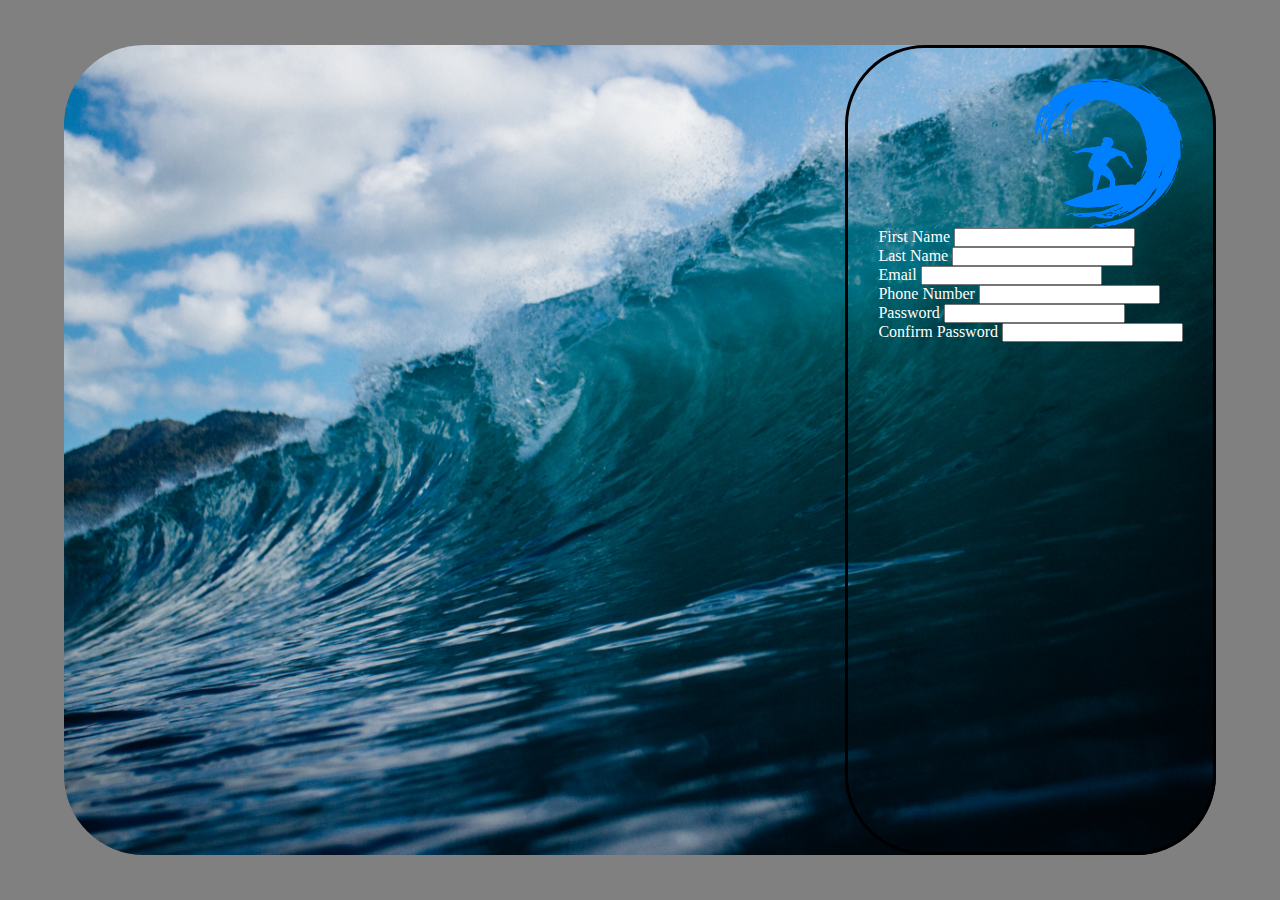
<file: index.html>
<!DOCTYPE html>
<html lang="en">
<head>
    <meta charset="UTF-8">
    <meta http-equiv="X-UA-Compatible" content="IE=edge">
    <meta name="viewport" content="width=device-width, initial-scale=1.0">
    <title>Sign-Up Form</title>
    <link rel="stylesheet" href="./index.css">
</head>
<body >
    <div class="main-container">
        <!-- <img class="wave-image" src="./Wave Image.jpg" alt="wave-image"> -->

        <section>
            <div class="logo-container">
                <img style="height: 150px; width: 150px;" src="./Surfer Icon.png" alt="Surfer">
            </div>

            <div class="form-descriptions">

            </div>

            <form action id="wave-form">
                <div class="input-container">
                    <label for="firstName">First Name</label>
                    <input type="text" name="firstName" id="firstName" required>
                </div>

                <div class="input-container">
                    <label for="lastName">Last Name</label>
                    <input type="text" name="lastName" id="lastName" required>
                </div>

                <div class="input-container">
                    <label for="email">Email</label>
                    <input type="email" name="email" id="email" required>
                </div>

                <div class="input-container">
                    <label for="phoneNum">Phone Number</label>
                    <input type="tel" name="phoneNum" id="phoneNum" required>
                </div>

                <div class="input-container">
                    <label for="password">Password</label>
                    <input type="password" name="password" id="password" required>
                </div>

                <div class="input-container">
                    <label for="confirmPassword">Confirm Password</label>
                    <input type="password" name="confirmPassword" id="confirmPassword" required>
                </div>
            </form>
        </section>
    </div>
</body>
</html>
</file>
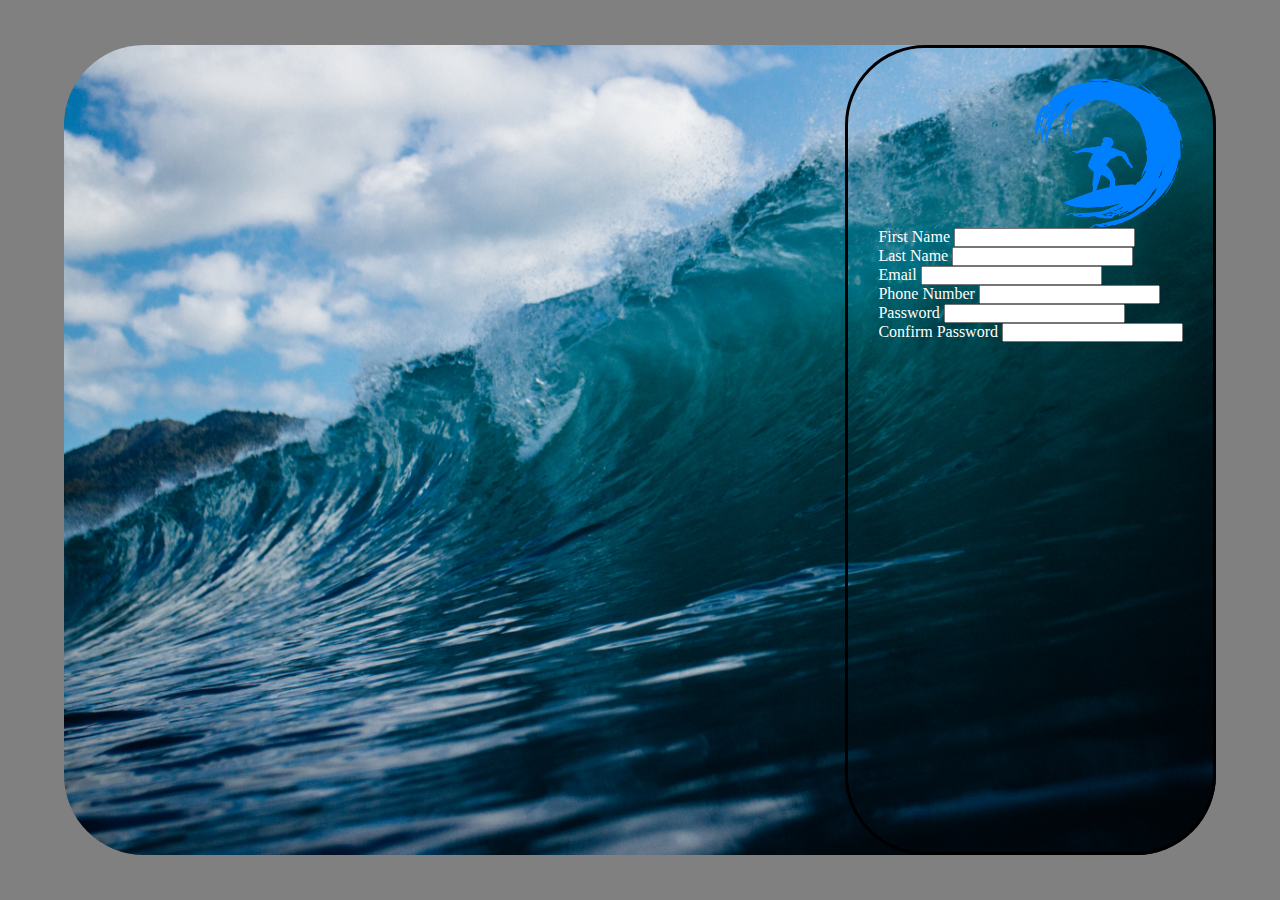
<file: form.html>
<!DOCTYPE html>
<html lang="en">
<head>
    <meta charset="UTF-8">
    <meta http-equiv="X-UA-Compatible" content="IE=edge">
    <meta name="viewport" content="width=device-width, initial-scale=1.0">
    <title>Sign-Up Form</title>
    <link rel="stylesheet" href="./form.css">
</head>
<body >
    <div class="main-container">
        <!-- <img class="wave-image" src="./Wave Image.jpg" alt="wave-image"> -->

        <section>
            <div class="logo-container">
                <img style="height: 150px; width: 150px;" src="./Surfer Icon.png" alt="Surfer">
            </div>

            <div class="form-descriptions">

            </div>

            <form action id="wave-form">
                <div class="input-container">
                    <label for="firstName">First Name</label>
                    <input type="text" name="firstName" id="firstName" required>
                </div>

                <div class="input-container">
                    <label for="lastName">Last Name</label>
                    <input type="text" name="lastName" id="lastName" required>
                </div>

                <div class="input-container">
                    <label for="email">Email</label>
                    <input type="email" name="email" id="email" required>
                </div>

                <div class="input-container">
                    <label for="phoneNum">Phone Number</label>
                    <input type="tel" name="phoneNum" id="phoneNum" required>
                </div>

                <div class="input-container">
                    <label for="password">Password</label>
                    <input type="password" name="password" id="password" required>
                </div>

                <div class="input-container">
                    <label for="confirmPassword">Confirm Password</label>
                    <input type="password" name="confirmPassword" id="confirmPassword" required>
                </div>
            </form>
        </section>
    </div>
</body>
</html>
</file>
<file: index.css>
* {
    margin: 0;
    padding: 0;

    box-sizing: border-box;
    color: white;
}
body {
    display: flex;
    justify-content: center;
    align-items: center;

    height: 100vh;
    background-color: gray;
}

section {
    padding: 30px;
    width: fit-content;

    z-index: 1;
    border: 3px solid black;
    border-radius: 5rem;

}

img {
    max-height: 100%;
    max-width: 100%;
}

.main-container {
    background: url(./Wave\ Image.jpg);
    background-size: cover;
    height: 90%;
    width: 90%;
    border-radius: 5rem;

    display: flex;
    justify-content: end;
}

.logo-container {
    display: flex;
    justify-content: end;
}
</file>
<file: form.css>
* {
    margin: 0;
    padding: 0;

    box-sizing: border-box;
    color: white;
}
body {
    display: flex;
    justify-content: center;
    align-items: center;

    height: 100vh;
    background-color: gray;
}

section {
    padding: 30px;
    width: fit-content;

    z-index: 1;
    border: 3px solid black;
    border-radius: 5rem;

}

img {
    max-height: 100%;
    max-width: 100%;
}

.main-container {
    background: url(./Wave\ Image.jpg);
    background-size: cover;
    height: 90%;
    width: 90%;
    border-radius: 5rem;

    display: flex;
    justify-content: end;
}

.logo-container {
    display: flex;
    justify-content: end;
}
</file>
